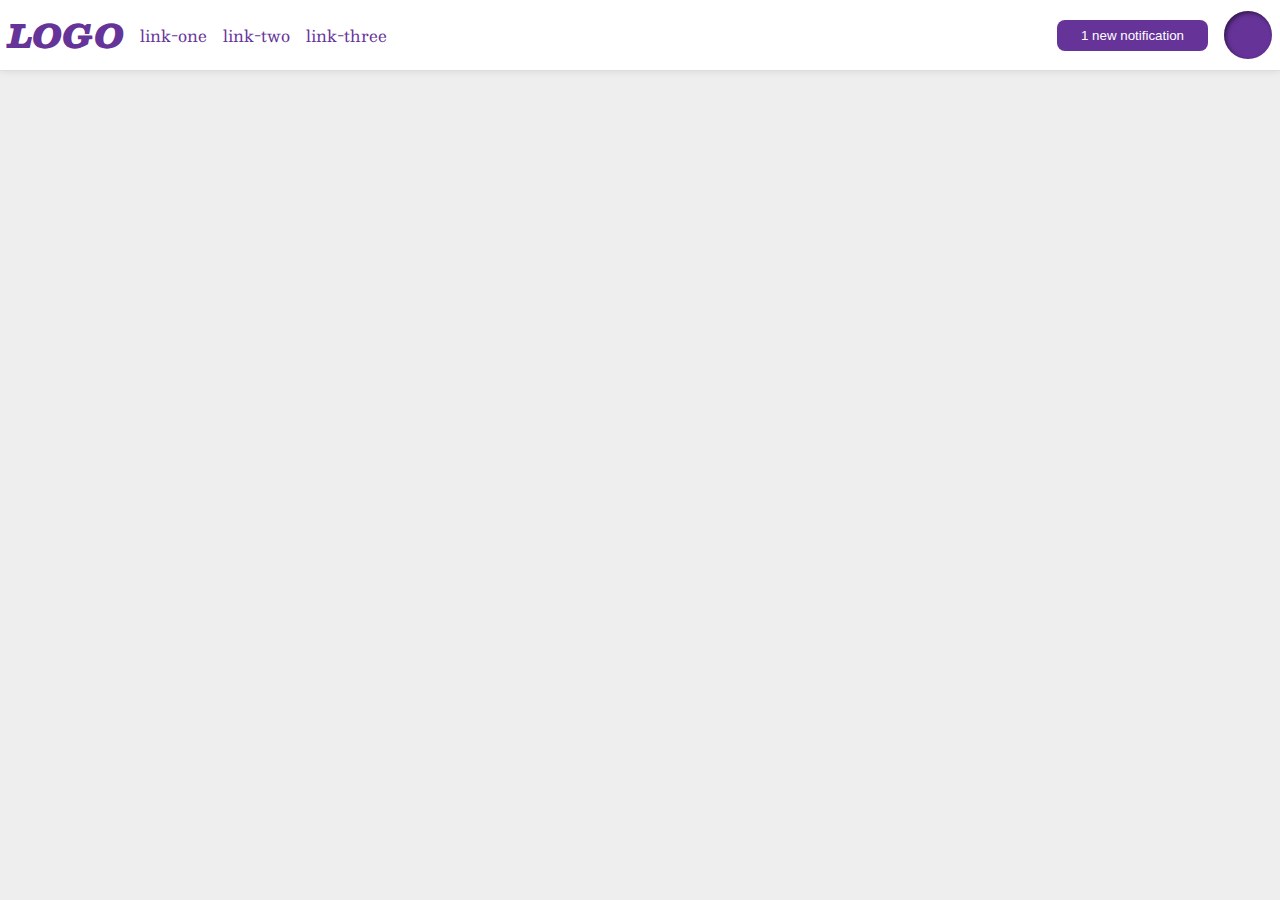
<file: flex/03-flex-header-2/index.html>
<!DOCTYPE html>
<html lang="en">
  <head>
    <meta charset="UTF-8">
    <meta http-equiv="X-UA-Compatible" content="IE=edge">
    <meta name="viewport" content="width=device-width, initial-scale=1.0">
    <title>Flex Header 2</title>
    <link rel="stylesheet" href="style.css">
  </head>
  <body>
    <div class="header">
      <div class="left">
       <div class="logo">
        LOGO
      </div>
      <ul class="links">
        <li><a href="google.com">link-one</a></li>
        <li><a href="google.com">link-two</a></li>
        <li><a href="google.com">link-three</a></li>
      </ul>
    </div>
      <div class="right">
      <button class="notifications">
        1 new notification
      </button>
      <div class="profile-image"></div>
    </div>
   </div>
  </body>
</html>
</file>
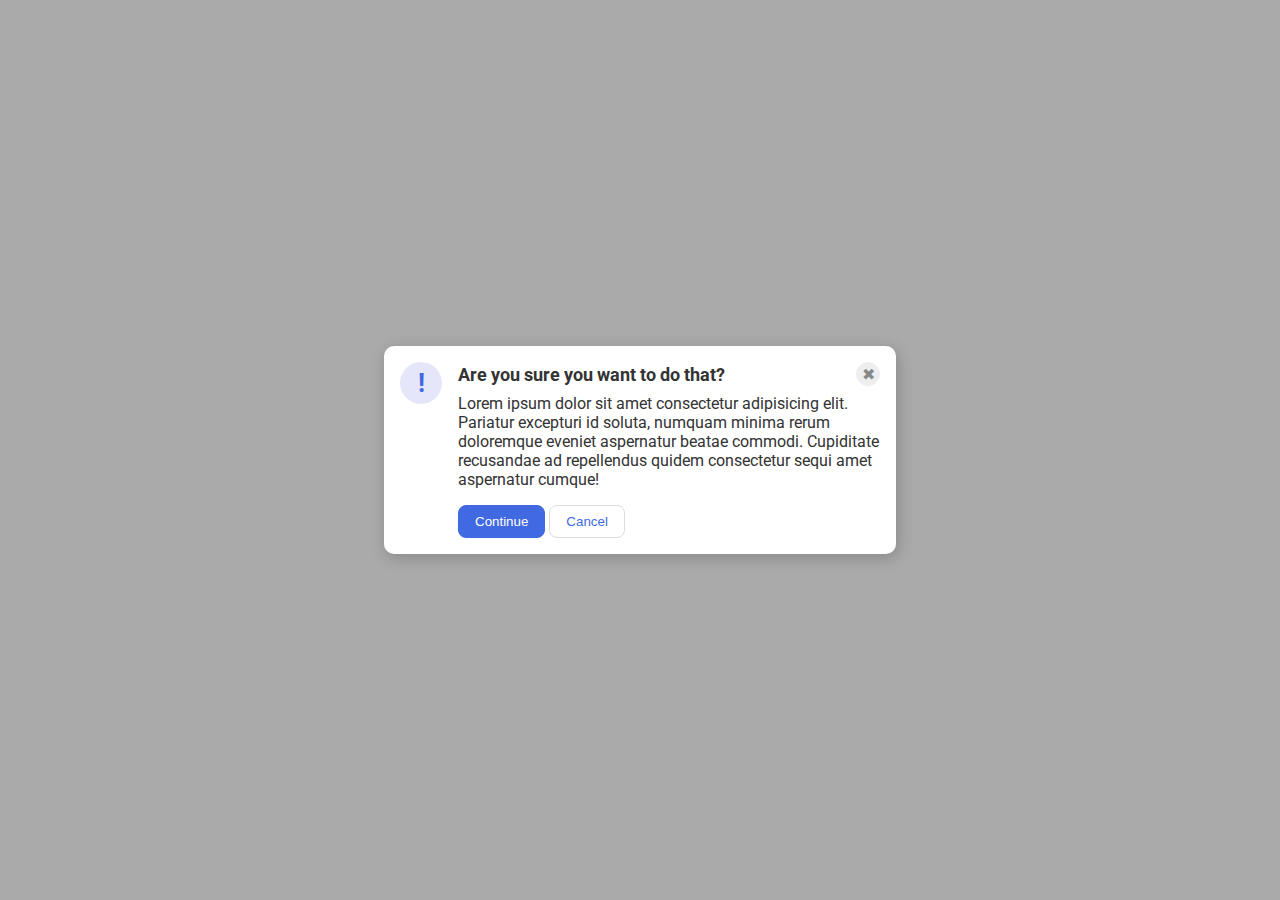
<file: flex/05-flex-modal/index.html>
<!DOCTYPE html>
<html lang="en">
  <head>
    <meta charset="UTF-8">
    <meta http-equiv="X-UA-Compatible" content="IE=edge">
    <meta name="viewport" content="width=device-width, initial-scale=1.0">
    <link rel="stylesheet" href="style.css">
    <title>Modal</title>
  </head>
  <body>
    <div class="modal">
      <div class="icon">!</div>
      <div class="container">
      <div class="header">Are you sure you want to do that?
        <button class="close-button">✖</button>
      </div>
      <div class="text">Lorem ipsum dolor sit amet consectetur adipisicing elit. Pariatur excepturi id soluta, numquam minima rerum doloremque eveniet aspernatur beatae commodi. Cupiditate recusandae ad repellendus quidem consectetur sequi amet aspernatur cumque!</div>
      <button class="continue">Continue</button>
      <button class="cancel">Cancel</button>
    </div>
    </div>
  </body>
</html>
</file>
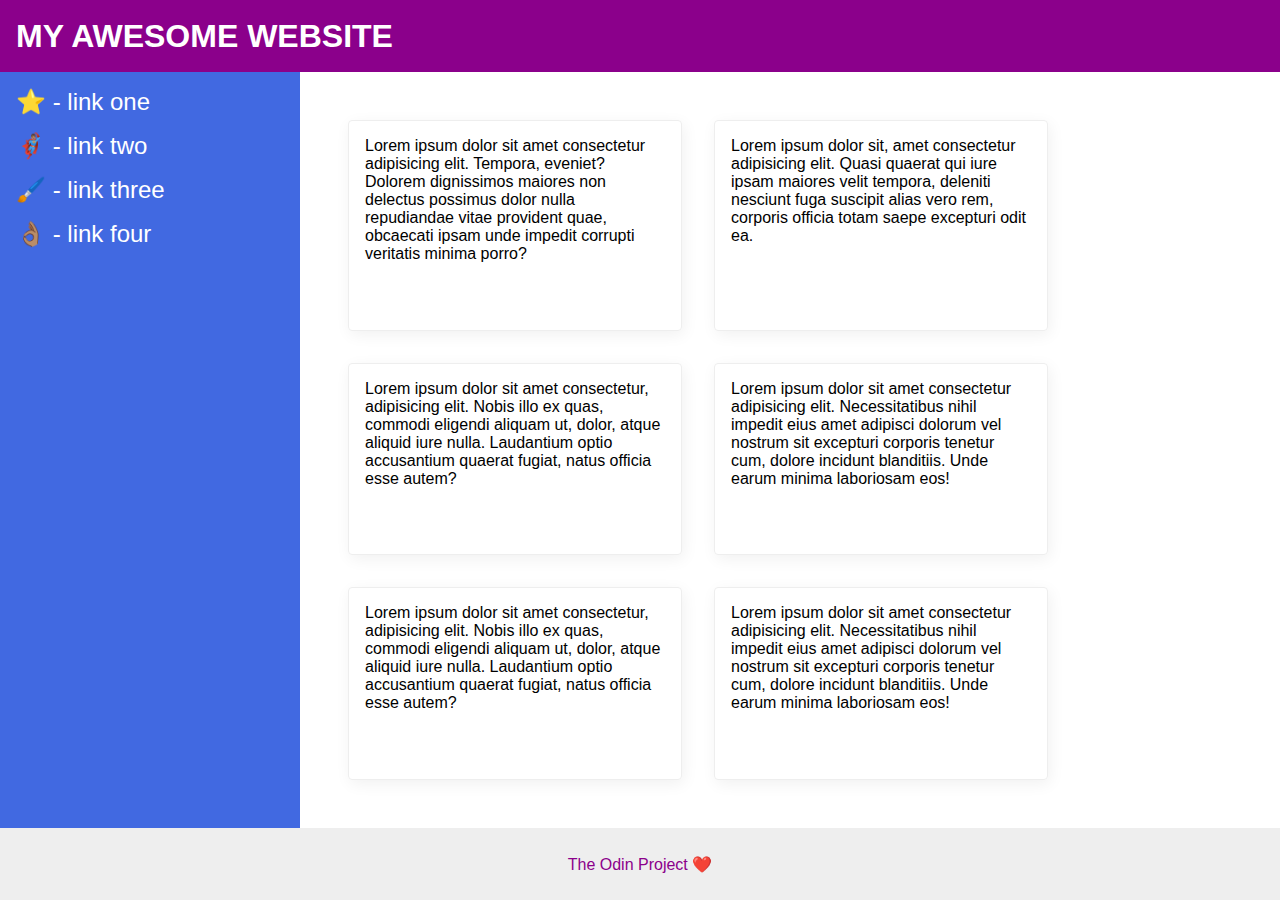
<file: flex/07-flex-layout-2/index.html>
<!DOCTYPE html>
<html lang="en">
  <head>
    <meta charset="UTF-8">
    <meta http-equiv="X-UA-Compatible" content="IE=edge">
    <meta name="viewport" content="width=device-width, initial-scale=1.0">
    <title>The Holy Grail</title>
    <link rel="stylesheet" href="style.css">
  </head>
  <body>
    <div class="header">
      MY AWESOME WEBSITE
    </div>
    <div class="body">
    <div class="sidebar">
      <ul>
        <li><a href="#">⭐ - link one</a></li>
        <li><a href="#">🦸🏽‍♂️ - link two</a></li>
        <li><a href="#">🖌️ - link three</a></li>
        <li><a href="#">👌🏽 - link four</a></li>
      </ul>
    </div>

    <div class="container">
    <div class="card">Lorem ipsum dolor sit amet consectetur adipisicing elit. Tempora, eveniet? Dolorem dignissimos maiores non delectus possimus dolor nulla repudiandae vitae provident quae, obcaecati ipsam unde impedit corrupti veritatis minima porro?</div>
    <div class="card">Lorem ipsum dolor sit, amet consectetur adipisicing elit. Quasi quaerat qui iure ipsam maiores velit tempora, deleniti nesciunt fuga suscipit alias vero rem, corporis officia totam saepe excepturi odit ea.</div>
    <div class="card">Lorem ipsum dolor sit amet consectetur, adipisicing elit. Nobis illo ex quas, commodi eligendi aliquam ut, dolor, atque aliquid iure nulla. Laudantium optio accusantium quaerat fugiat, natus officia esse autem?</div>
    <div class="card">Lorem ipsum dolor sit amet consectetur adipisicing elit. Necessitatibus nihil impedit eius amet adipisci dolorum vel nostrum sit excepturi corporis tenetur cum, dolore incidunt blanditiis. Unde earum minima laboriosam eos!</div>
    <div class="card">Lorem ipsum dolor sit amet consectetur, adipisicing elit. Nobis illo ex quas, commodi eligendi aliquam ut, dolor, atque aliquid iure nulla. Laudantium optio accusantium quaerat fugiat, natus officia esse autem?</div>
    <div class="card">Lorem ipsum dolor sit amet consectetur adipisicing elit. Necessitatibus nihil impedit eius amet adipisci dolorum vel nostrum sit excepturi corporis tenetur cum, dolore incidunt blanditiis. Unde earum minima laboriosam eos!</div>
    </div>
  </div>
    <div class="footer">
      The Odin Project ❤️
    </div>
  </body>
</html>
</file>
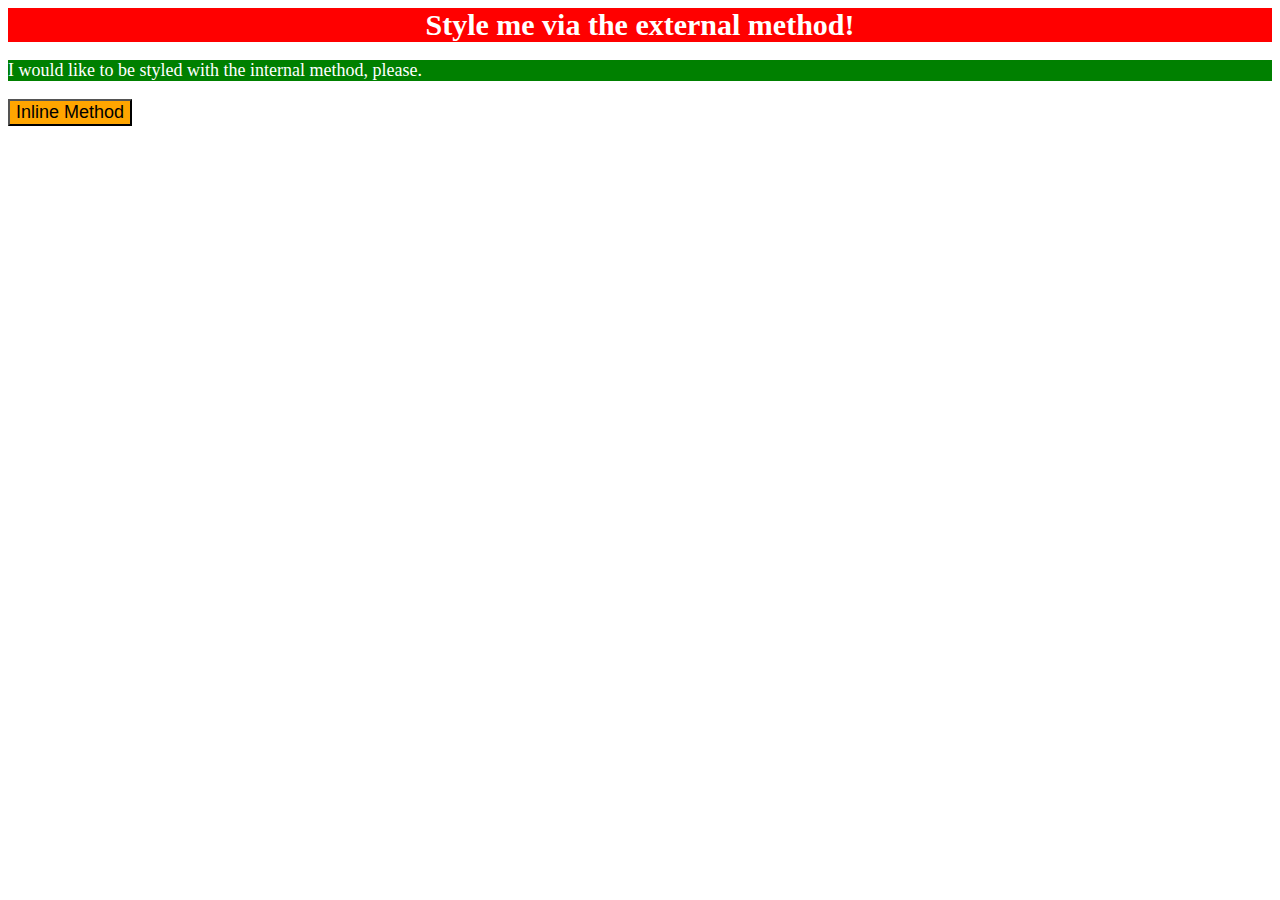
<file: foundations/01-css-methods/index.html>
<!DOCTYPE html>
<html lang="en">
  <head>
    <meta charset="UTF-8">
    <meta http-equiv="X-UA-Compatible" content="IE=edge">
    <meta name="viewport" content="width=device-width, initial-scale=1.0">
    <title>Methods for Adding CSS</title>
    <link rel="stylesheet" href="style.css">
  </head>
  <body>
    <div>Style me via the external method!</div>
    <p>I would like to be styled with the internal method, please.</p>
    <style>
      p{
        color: white;
        background-color: green;
        font-size: 18px;
      }
    </style>
    <button style="background-color: orange; font-size: 18px;">Inline Method</button>
  </body>
</html>
</file>
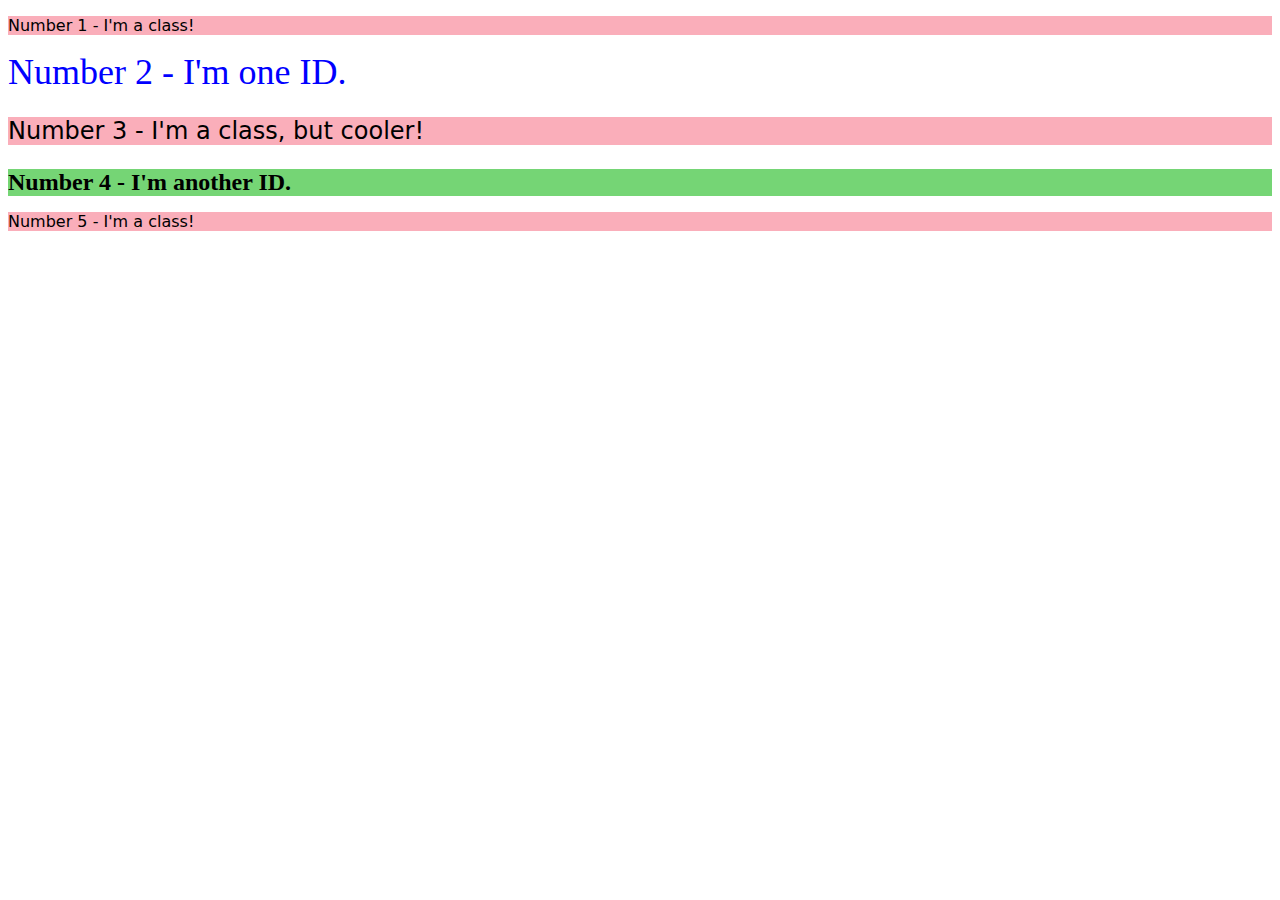
<file: foundations/02-class-id-selectors/index.html>
<!DOCTYPE html>
<html lang="en">
  <head>
    <meta charset="UTF-8">
    <meta http-equiv="X-UA-Compatible" content="IE=edge">
    <meta name="viewport" content="width=device-width, initial-scale=1.0">
    <title>Class and ID Selectors</title>
    <link rel="stylesheet" href="style.css">
  </head>
  <body>
    <p class="odd">Number 1 - I'm a class!</p>
    <div id="two">Number 2 - I'm one ID.</div>
    <p class="odd change-size">Number 3 - I'm a class, but cooler!</p>
    <div id="four" class="change-size">Number 4 - I'm another ID.</div>
    <p class="odd">Number 5 - I'm a class!</p>
  </body>
</html>
</file>
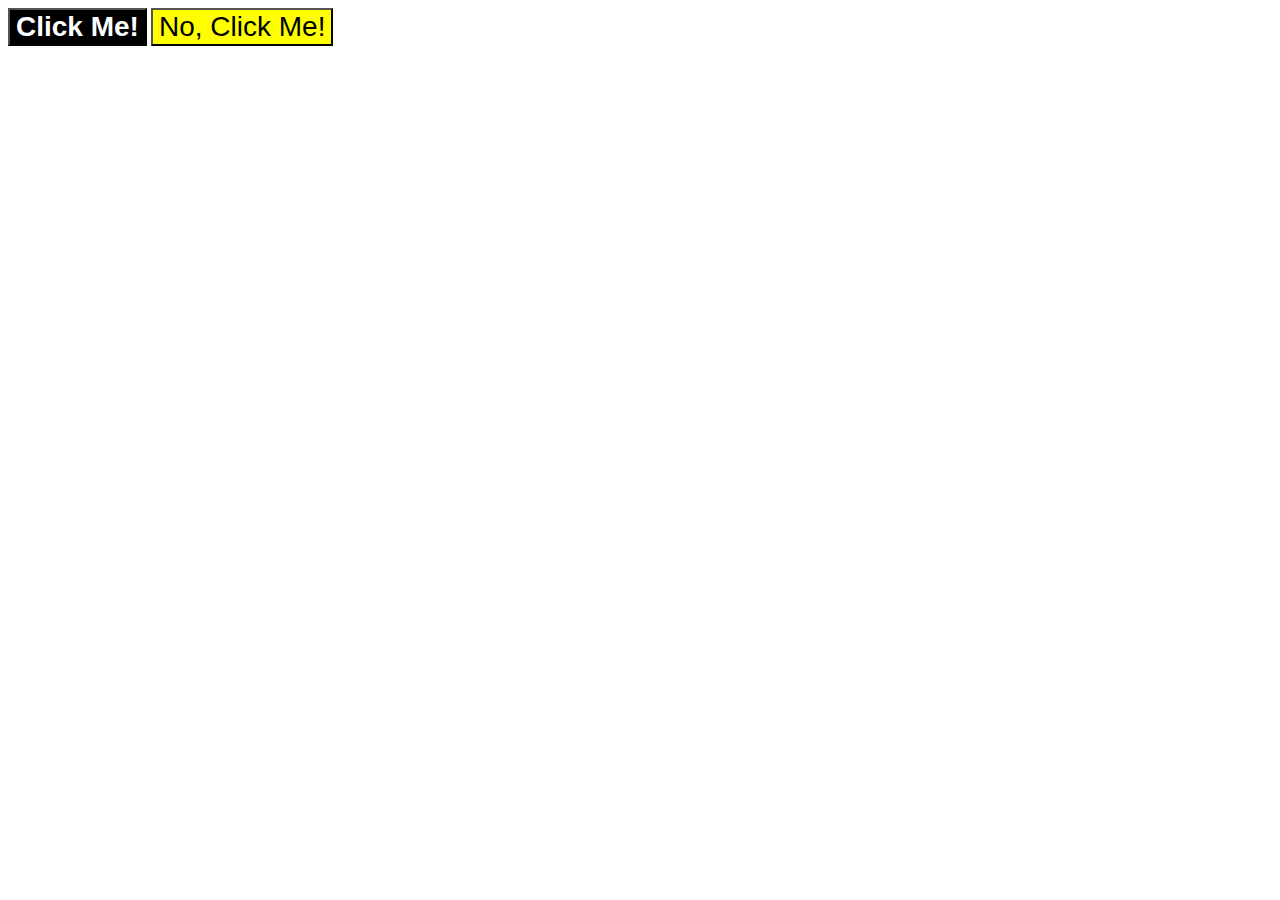
<file: foundations/03-grouping-selectors/index.html>
<!DOCTYPE html>
<html lang="en">
  <head>
    <meta charset="UTF-8">
    <meta http-equiv="X-UA-Compatible" content="IE=edge">
    <meta name="viewport" content="width=device-width, initial-scale=1.0">
    <title>Grouping Selectors</title>
    <link rel="stylesheet" href="style.css">
  </head>
  <body>
    <button class="first">Click Me!</button>
    <button class="second">No, Click Me!</button>
  </body>
</html>
</file>
<file: flex/03-flex-header-2/style.css>
/* this is some magical font-importing.  
you'll learn about it later. */
@import url('https://fonts.googleapis.com/css2?family=Besley:ital,wght@0,400;1,900&display=swap');

body {
  margin: 0;
  background: #eee;
  font-family: Besley, serif;
}

.header {
  background: white;
  border-bottom: 1px solid #ddd;
  box-shadow: 0 0 8px rgba(0,0,0,.1);
  display: flex;
  justify-content: space-between;
  padding: 8px;
}

.profile-image {
  background: rebeccapurple;
  box-shadow: inset 2px 2px 4px rgba(0,0,0,.5);
  border-radius: 50%;
  width: 48px;
  height: 48px;
}

.logo {
  color: rebeccapurple;
  font-size: 32px;
  font-weight: 900;
  font-style: italic;
}

button {
  border: none;
  border-radius: 8px;
  background: rebeccapurple;
  color: white;
  padding: 8px 24px;
}

a {
  /* this removes the line under our links */
  text-decoration: none;
  color: rebeccapurple;
}

ul {
  list-style-type: none;
  display: flex;
  margin: 0;
  padding: 0;
  gap: 16px;
}

.left, .right {
  display: flex;
  align-items: center;
  gap: 16px;
}
</file>
<file: flex/05-flex-modal/style.css>
@import url('https://fonts.googleapis.com/css2?family=Roboto:wght@400;700&display=swap');

html, body {
  height: 100%;
}

body {
  font-family: Roboto, sans-serif;
  margin: 0;
  background: #aaa;
  color: #333;
  /* I'll give you this one for free lol */
  display: flex;
  align-items: center;
  justify-content: center;
}

.modal {
  background: white;
  width: 480px;
  border-radius: 10px;
  box-shadow: 2px 4px 16px rgba(0,0,0,.2);
  display: flex;
  gap: 16px;
  padding: 16px;
}

.icon {
  color: royalblue;
  font-size: 26px;
  font-weight: 700;
  background: lavender;
  width: 42px;
  height: 42px;
  border-radius: 50%;
  display: flex;
  align-items: center;
  justify-content: center;
  flex-shrink: 0;/* this keeps the icon from getting smashed by the text */
}
.header { 
  display: flex;
  align-items: center;
  justify-content: space-between;
  font-size: 18px;
  font-weight: 700;
  margin-bottom: 8px;
}

.close-button {
  background: #eee;
  border-radius: 50%;
  color: #888;
  font-weight: 500;
  font-size: 16px;
  height: 24px;
  width: 24px;
  display: flex;
  align-items: center;
  justify-content: center;
  border: 1px solid #eee;
  padding: 0;
}

.text {
  margin-bottom: 16px;
}

button {
  cursor: pointer;
  padding: 8px 16px;
  border-radius: 8px;
}

button.continue {
  background: royalblue;
  border: 1px solid royalblue;
  color: white;
}

button.cancel {
  background: white;
  border: 1px solid #ddd;
  color: royalblue;
}
</file>
<file: flex/07-flex-layout-2/style.css>
body {
  font-family: -apple-system, BlinkMacSystemFont, 'Segoe UI', Roboto, Oxygen, Ubuntu, Cantarell, 'Open Sans', 'Helvetica Neue', sans-serif;
  margin: 0;
  min-height: 100vh;
  display: flex;
  flex-direction: column;
}

.header {
  height: 72px;
  background: darkmagenta;
  color: white;
  font-size: 32px;
  font-weight: 900;
  display: flex;
  align-items: center;
  padding: 0 16px;

}

.body {
  display: flex;
  flex: 1;
}

.footer {
  height: 72px;
  background: #eee;
  color: darkmagenta;
  display: flex;
  align-items: center;
  justify-content: center;
}

.sidebar {
  width: 300px;
  background: royalblue;
  box-sizing: border-box;
  flex-shrink: 0;
  padding: 16px;
}

.card {
  border: 1px solid #eee;
  box-shadow: 2px 4px 16px rgba(0,0,0,.06);
  border-radius: 4px;
  padding: 16px;
  margin: 16px;
  width: 300px;
}

ul {
  list-style-type: none;
  margin: 0;
  padding: 0;
}

li {
  margin-bottom: 16px;
}

a {
  color: white;
  text-decoration: none;
  font-size: 24px;
}

.container {
  padding: 32px;
  display: flex;
  flex-wrap: wrap;
}
</file>
<file: foundations/01-css-methods/style.css>
div{
    color: white;
    background-color: red;
    text-align: center;
    font-size: 30px;
    font-weight: bold;
}
</file>
<file: foundations/02-class-id-selectors/style.css>
.odd {
    background-color: rgb(250, 174, 186);
    font-family:Verdana,"DejaVu Sans", sans-serif;
}

.change-size {
    font-size: 24px;
}

#two {
    color: blue;
    font-size: 36px;
}

#four {
    background-color: rgb(117, 213, 117);
    font-weight: bold;
}
</file>
<file: foundations/03-grouping-selectors/style.css>
.first,
.second{
    font-size: 28px;
    font-family: Helvetica, "Times New Roman", sans-serif;
}
.first{
    background-color: black;
    color: white;
    font-weight: bold;
}
.second{
    background-color: yellow;

}
</file>
